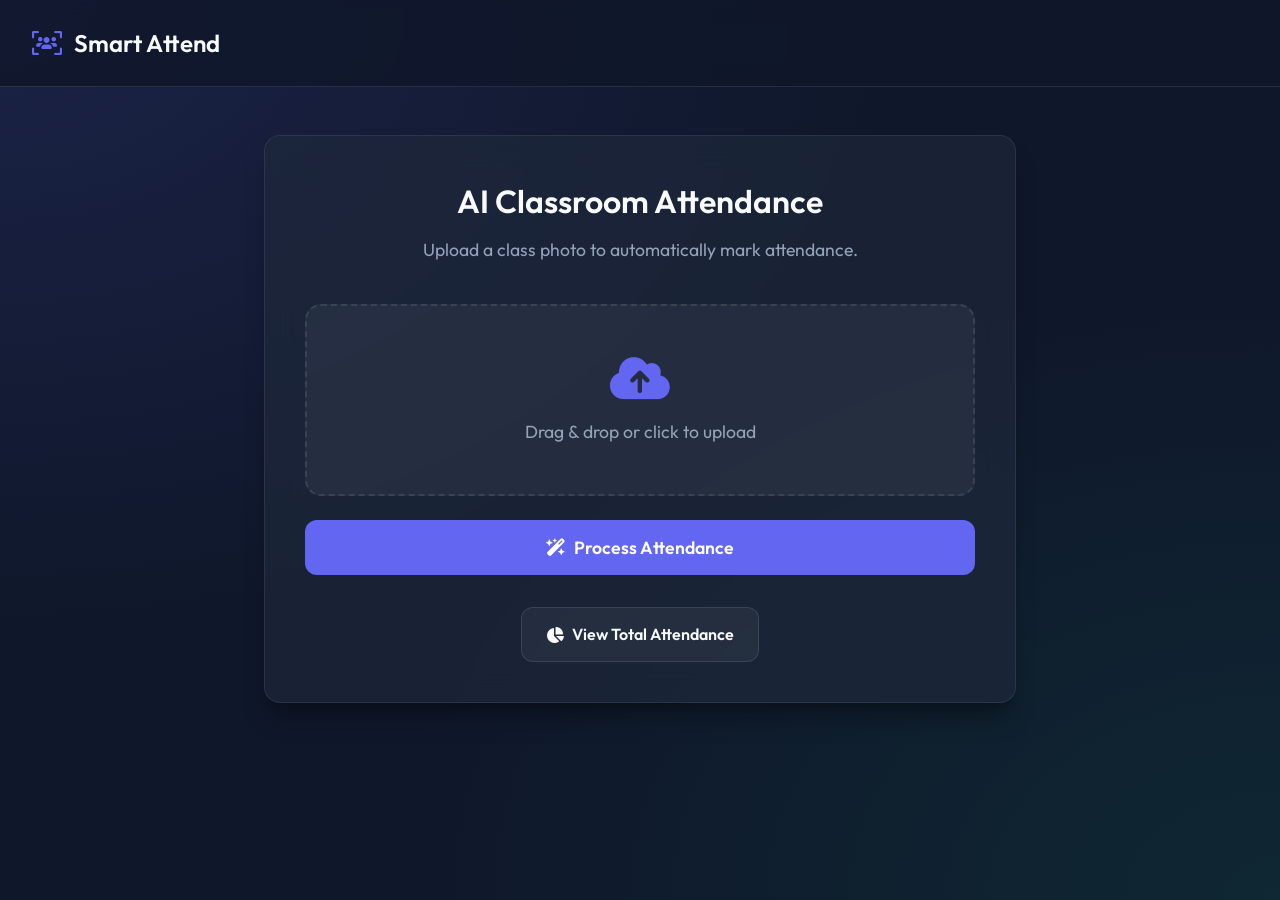
<file: templates/index.html>
<!DOCTYPE html>
<html lang="en">
<head>
    <meta charset="UTF-8">
    <meta name="viewport" content="width=device-width, initial-scale=1.0">
    <title>AI Attendance System</title>
    <link href="https://fonts.googleapis.com/css2?family=Outfit:wght@300;400;600&display=swap" rel="stylesheet">
    <link rel="stylesheet" href="https://cdnjs.cloudflare.com/ajax/libs/font-awesome/6.4.0/css/all.min.css">
    <link rel="stylesheet" href="/static/css/style.css">
</head>
<body>
    <div class="app-wrapper">
        <header class="app-header">
            <div class="logo">
                <i class="fa-solid fa-users-viewfinder"></i>
                <span>Smart Attend</span>
            </div>
        </header>

        <main class="container">
            <div class="card glass-effect">
                <div class="card-header">
                    <h1>AI Classroom Attendance</h1>
                    <p>Upload a class photo to automatically mark attendance.</p>
                </div>

                <form action="/upload" method="POST" enctype="multipart/form-data" class="upload-form">
                    <div class="file-drop-area">
                        <i class="fa-solid fa-cloud-arrow-up drop-icon"></i>
                        <span class="file-msg">Drag & drop or click to upload</span>
                        <input class="file-input" type="file" name="image" accept="image/*" required>
                    </div>
                    
                    <button type="submit" class="btn btn-primary">
                        <i class="fa-solid fa-wand-magic-sparkles"></i> Process Attendance
                    </button>
                </form>

                <div class="actions">
                    <a href="/total_attendance" class="btn btn-secondary">
                        <i class="fa-solid fa-chart-pie"></i> View Total Attendance
                    </a>
                </div>
            </div>
        </main>
    </div>
    
    <script>
        // Simple script to update file name on selection
        const fileInput = document.querySelector('.file-input');
        const fileMsg = document.querySelector('.file-msg');
        
        fileInput.addEventListener('change', (e) => {
            if (e.target.files.length > 0) {
                fileMsg.textContent = e.target.files[0].name;
                fileMsg.classList.add('has-file');
            } else {
                fileMsg.textContent = 'Drag & drop or click to upload';
                fileMsg.classList.remove('has-file');
            }
        });
    </script>
</body>
</html>
</file>
<file: static/css/style.css>
:root {
    --primary: #6366f1;
    --primary-hover: #4f46e5;
    --secondary: #1e293b;
    --background: #0f172a;
    --surface: #1e293b;
    --surface-light: rgba(255, 255, 255, 0.05);
    --text-main: #f8fafc;
    --text-muted: #94a3b8;
    --success: #10b981;
    --success-bg: rgba(16, 185, 129, 0.1);
    --border: rgba(255, 255, 255, 0.1);
    --glass-bg: rgba(30, 41, 59, 0.7);
    --glass-border: rgba(255, 255, 255, 0.08);
}

* {
    margin: 0;
    padding: 0;
    box-sizing: border-box;
}

body {
    font-family: 'Outfit', sans-serif;
    background-color: var(--background);
    color: var(--text-main);
    line-height: 1.6;
    min-height: 100vh;
    background-image: 
        radial-gradient(at 0% 0%, rgba(99, 102, 241, 0.15) 0px, transparent 50%),
        radial-gradient(at 100% 100%, rgba(16, 185, 129, 0.1) 0px, transparent 50%);
    background-attachment: fixed;
}

.app-wrapper {
    display: flex;
    flex-direction: column;
    min-height: 100vh;
}

.app-header {
    padding: 1.5rem 2rem;
    display: flex;
    justify-content: space-between;
    align-items: center;
    border-bottom: 1px solid var(--border);
    background: rgba(15, 23, 42, 0.8);
    backdrop-filter: blur(12px);
    position: sticky;
    top: 0;
    z-index: 100;
}

.logo {
    font-size: 1.5rem;
    font-weight: 600;
    display: flex;
    align-items: center;
    gap: 0.75rem;
    color: var(--primary);
}

.logo span {
    color: var(--text-main);
}

.container {
    flex: 1;
    max-width: 800px;
    margin: 0 auto;
    padding: 3rem 1.5rem;
    width: 100%;
}

.result-container {
    max-width: 1000px;
}

.card {
    background: var(--surface);
    border-radius: 1rem;
    padding: 2.5rem;
    box-shadow: 0 20px 25px -5px rgba(0, 0, 0, 0.3), 0 8px 10px -6px rgba(0, 0, 0, 0.2);
}

.glass-effect {
    background: var(--glass-bg);
    backdrop-filter: blur(16px);
    -webkit-backdrop-filter: blur(16px);
    border: 1px solid var(--glass-border);
}

.card-header {
    text-align: center;
    margin-bottom: 2.5rem;
}

.card-header h1, .card-header h2 {
    font-size: 2rem;
    font-weight: 600;
    margin-bottom: 0.5rem;
    color: var(--text-main);
}

.card-header p {
    color: var(--text-muted);
    font-size: 1.1rem;
}

.text-success {
    color: var(--success);
}

/* Form Styles */
.upload-form {
    display: flex;
    flex-direction: column;
    gap: 1.5rem;
    margin-bottom: 2rem;
}

.file-drop-area {
    position: relative;
    display: flex;
    flex-direction: column;
    align-items: center;
    justify-content: center;
    padding: 3rem 2rem;
    border: 2px dashed var(--border);
    border-radius: 1rem;
    background: var(--surface-light);
    transition: all 0.3s ease;
    cursor: pointer;
}

.file-drop-area:hover {
    border-color: var(--primary);
    background: rgba(99, 102, 241, 0.05);
}

.drop-icon {
    font-size: 3rem;
    color: var(--primary);
    margin-bottom: 1rem;
}

.file-msg {
    font-size: 1.1rem;
    color: var(--text-muted);
    font-weight: 400;
}

.file-msg.has-file {
    color: var(--success);
    font-weight: 600;
}

.file-input {
    position: absolute;
    left: 0;
    top: 0;
    height: 100%;
    width: 100%;
    cursor: pointer;
    opacity: 0;
}

/* Buttons */
.btn {
    display: inline-flex;
    align-items: center;
    justify-content: center;
    gap: 0.5rem;
    padding: 0.875rem 1.5rem;
    border-radius: 0.75rem;
    font-weight: 600;
    font-size: 1rem;
    font-family: 'Outfit', sans-serif;
    cursor: pointer;
    transition: all 0.3s ease;
    text-decoration: none;
    border: none;
}

.btn-primary {
    background: var(--primary);
    color: white;
    width: 100%;
    font-size: 1.1rem;
    padding: 1rem;
}

.btn-primary:hover {
    background: var(--primary-hover);
    transform: translateY(-2px);
    box-shadow: 0 10px 15px -3px rgba(99, 102, 241, 0.3);
}

.btn-secondary {
    background: var(--surface-light);
    color: var(--text-main);
    border: 1px solid var(--border);
}

.btn-secondary:hover {
    background: rgba(255, 255, 255, 0.1);
}

.btn-outline {
    background: transparent;
    color: var(--text-main);
    border: 1px solid var(--border);
}

.btn-outline:hover {
    border-color: var(--text-muted);
}

.btn-nav {
    padding: 0.5rem 1rem;
    background: var(--surface-light);
    color: var(--text-main);
    font-size: 0.9rem;
}

.btn-nav:hover {
    background: rgba(255, 255, 255, 0.1);
}

.actions {
    display: flex;
    gap: 1rem;
    justify-content: center;
    margin-top: 1.5rem;
}

/* Result Page */
.result-content {
    display: grid;
    grid-template-columns: 1fr 1fr;
    gap: 2.5rem;
    margin-bottom: 2.5rem;
}

@media (max-width: 768px) {
    .result-content {
        grid-template-columns: 1fr;
    }
}

.image-preview {
    border-radius: 1rem;
    overflow: hidden;
    border: 1px solid var(--border);
    background: var(--surface-light);
    display: flex;
    align-items: center;
    justify-content: center;
    padding: 0.5rem;
}

.image-preview img {
    max-width: 100%;
    height: auto;
    border-radius: 0.5rem;
    display: block;
}

.attendance-list-container {
    background: var(--surface-light);
    border-radius: 1rem;
    padding: 1.5rem;
    border: 1px solid var(--border);
    display: flex;
    flex-direction: column;
}

.attendance-list-container h3 {
    font-size: 1.25rem;
    margin-bottom: 1.5rem;
    display: flex;
    align-items: center;
    justify-content: space-between;
}

.badge {
    background: var(--primary);
    color: white;
    font-size: 0.875rem;
    padding: 0.25rem 0.75rem;
    border-radius: 9999px;
    font-weight: 600;
}

.attendance-list {
    list-style: none;
    display: flex;
    flex-direction: column;
    gap: 0.75rem;
    overflow-y: auto;
    max-height: 400px;
    padding-right: 0.5rem;
}

.attendance-list::-webkit-scrollbar {
    width: 6px;
}

.attendance-list::-webkit-scrollbar-track {
    background: var(--surface);
    border-radius: 4px;
}

.attendance-list::-webkit-scrollbar-thumb {
    background: var(--border);
    border-radius: 4px;
}

.attendance-list li {
    display: flex;
    align-items: center;
    justify-content: space-between;
    padding: 1rem;
    background: rgba(255, 255, 255, 0.03);
    border-radius: 0.75rem;
    border: 1px solid var(--border);
    transition: transform 0.2s;
}

.attendance-list li:hover {
    transform: translateX(4px);
    border-color: rgba(255, 255, 255, 0.2);
}

.student-info {
    display: flex;
    align-items: center;
    gap: 1rem;
}

.avatar {
    width: 40px;
    height: 40px;
    border-radius: 50%;
    background: var(--primary);
    display: flex;
    align-items: center;
    justify-content: center;
    color: white;
}

.avatar.small {
    width: 32px;
    height: 32px;
    font-size: 0.875rem;
}

.student-name {
    font-weight: 600;
}

.status-badge {
    font-size: 0.75rem;
    font-weight: 600;
    padding: 0.25rem 0.75rem;
    border-radius: 9999px;
    text-transform: uppercase;
    letter-spacing: 0.05em;
}

.status-badge.present {
    background: var(--success-bg);
    color: var(--success);
    border: 1px solid rgba(16, 185, 129, 0.2);
}

.status-badge.active {
    background: rgba(56, 189, 248, 0.1);
    color: #38bdf8;
    border: 1px solid rgba(56, 189, 248, 0.2);
}

.status-badge.inactive {
    background: rgba(148, 163, 184, 0.1);
    color: var(--text-muted);
    border: 1px solid rgba(148, 163, 184, 0.2);
}

.empty-state {
    text-align: center;
    padding: 3rem 1rem;
    color: var(--text-muted);
}

.empty-state i {
    font-size: 3rem;
    margin-bottom: 1rem;
    opacity: 0.5;
}

/* Table Styles */
.table-container {
    overflow-x: auto;
    background: var(--surface-light);
    border-radius: 1rem;
    border: 1px solid var(--border);
}

.data-table {
    width: 100%;
    border-collapse: collapse;
    text-align: left;
}

.data-table th, .data-table td {
    padding: 1.25rem 1.5rem;
    border-bottom: 1px solid var(--border);
}

.data-table th {
    font-weight: 600;
    color: var(--text-muted);
    font-size: 0.875rem;
    text-transform: uppercase;
    letter-spacing: 0.05em;
    background: rgba(0, 0, 0, 0.2);
}

.data-table tr:last-child td {
    border-bottom: none;
}

.data-table tbody tr:hover {
    background: rgba(255, 255, 255, 0.02);
}

.text-center {
    text-align: center;
}

.empty-row {
    padding: 3rem !important;
    color: var(--text-muted);
}
</file>
